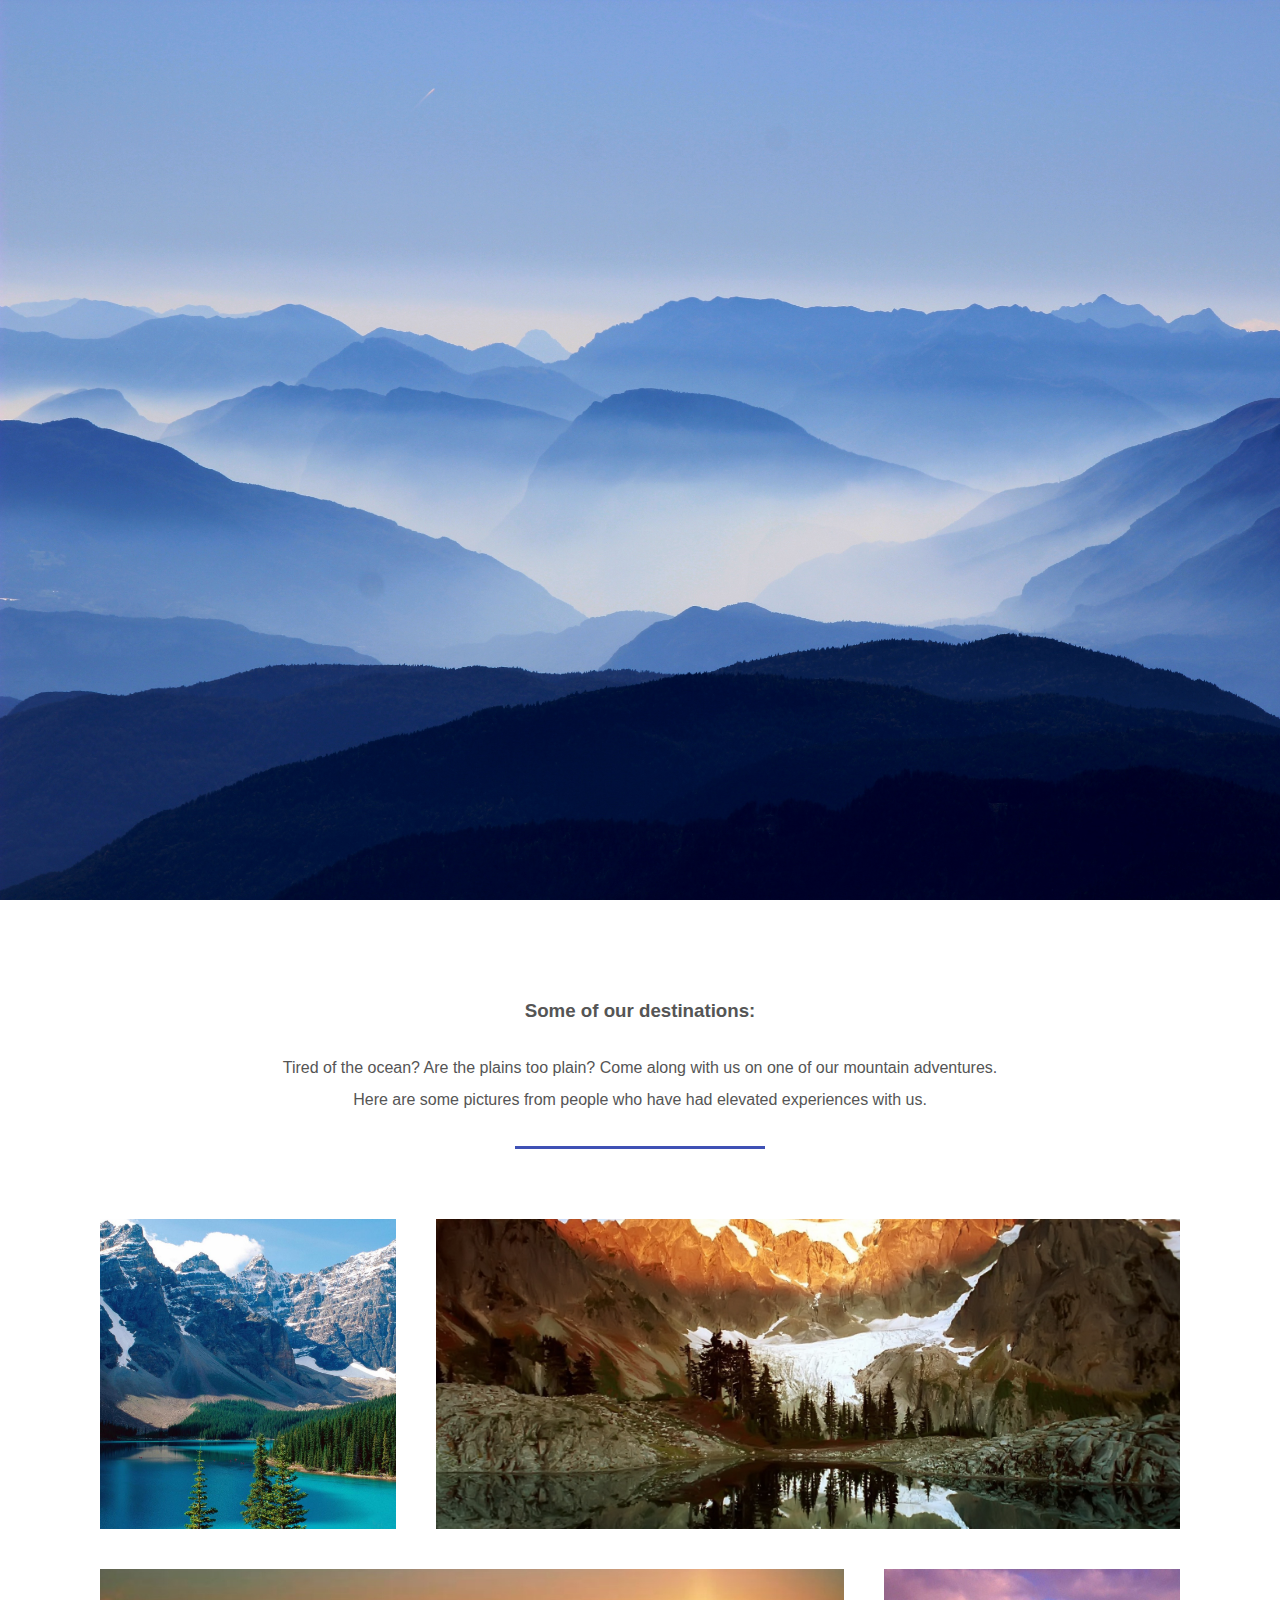
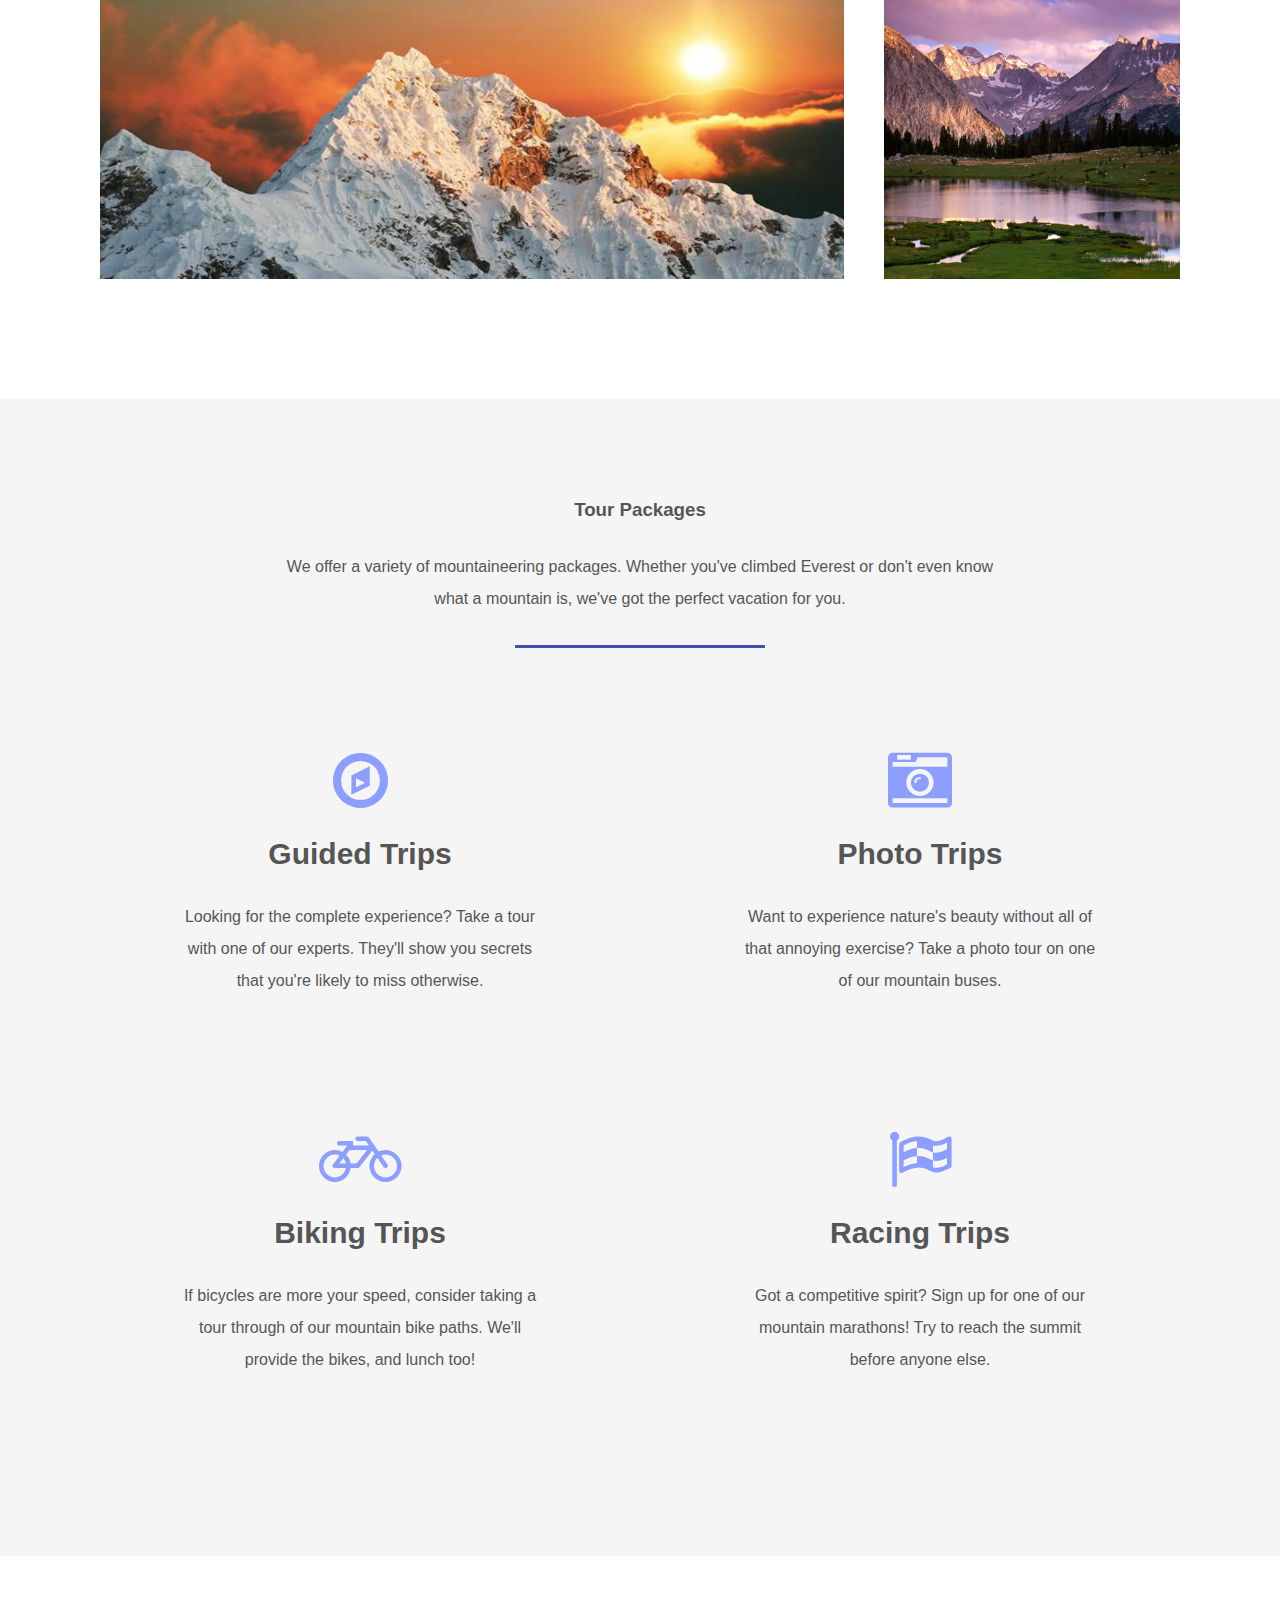
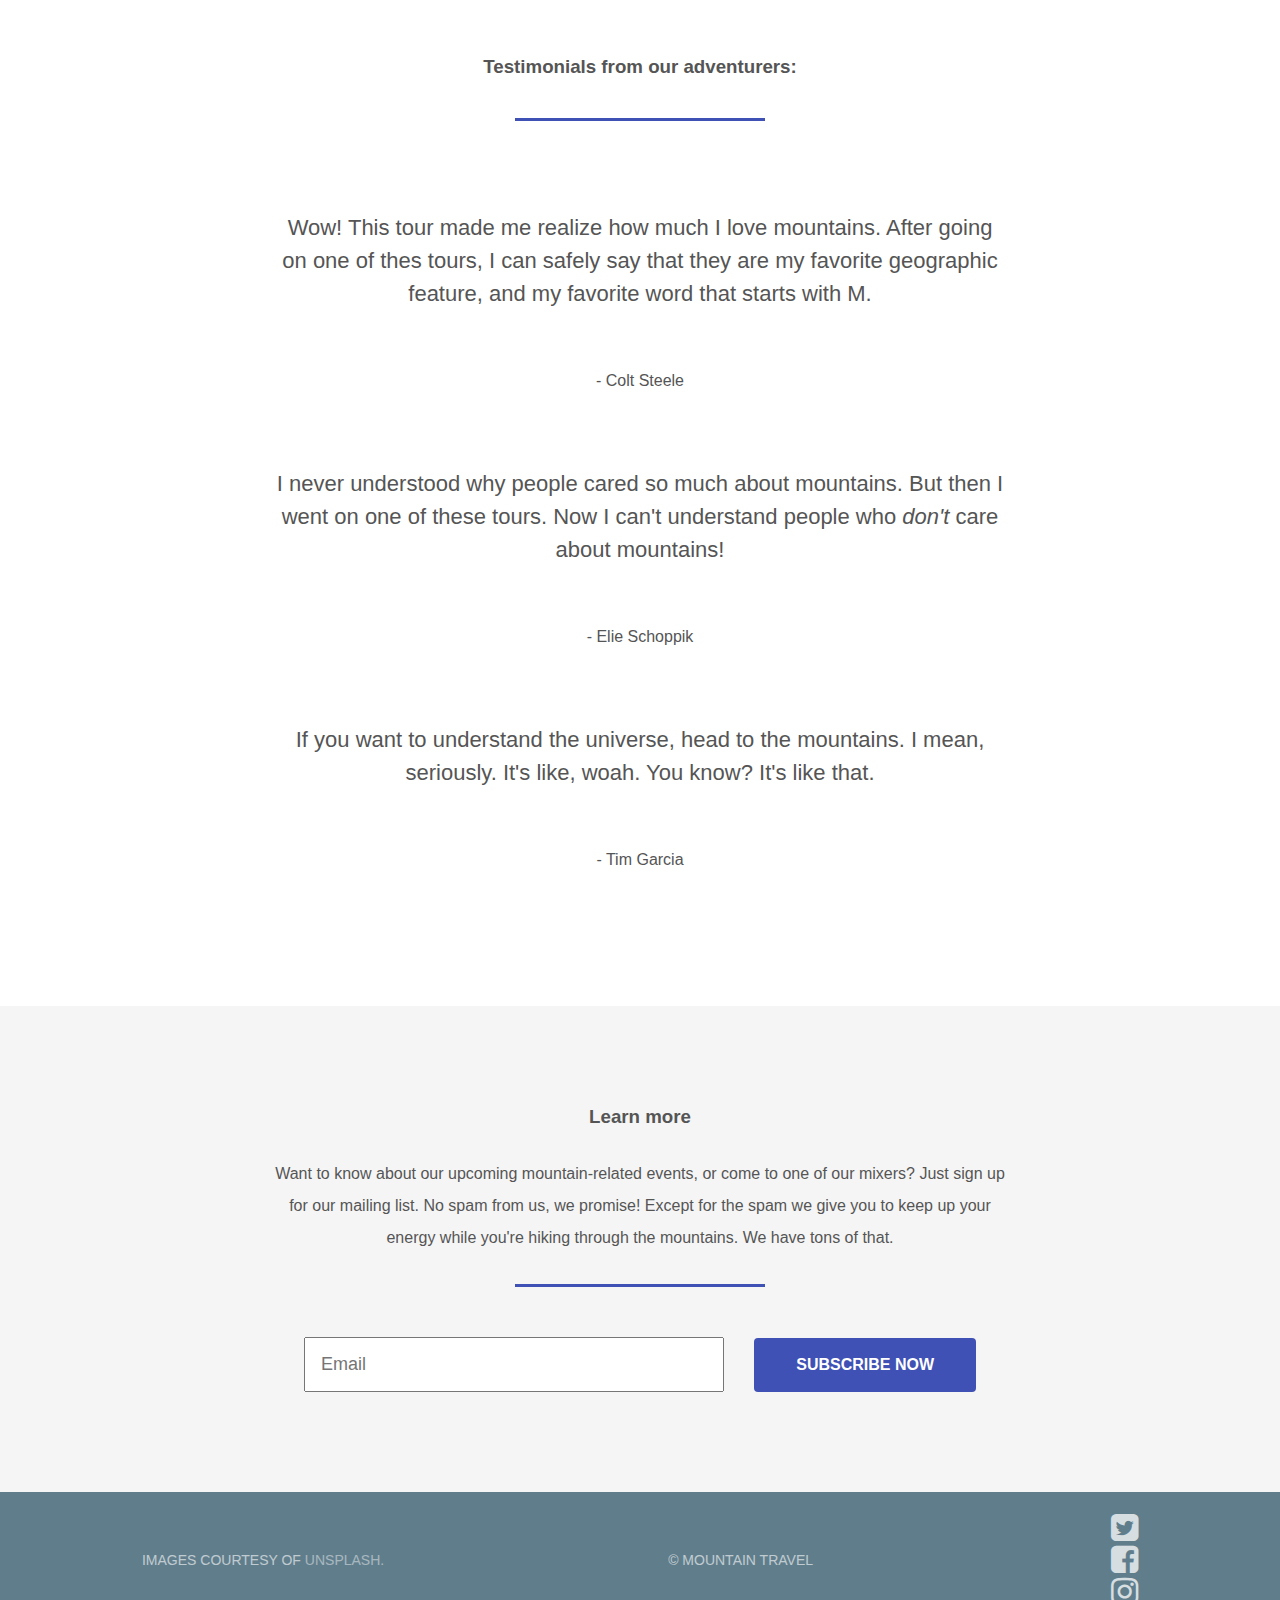
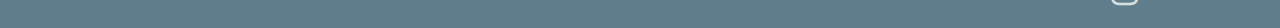
<file: projects/mountainsWebpage/index.html>
<!DOCTYPE html>
<html>
<head>
	<meta charset="utf-8">
	<meta name="viewport", content="width=device-width, initial-scale=1">
	<title>Mountain Travel</title>
	<link href="https://fonts.googleapis.com/css?family=Open+Sans:400,700|Quicksand:400,700" rel="stylesheet">
	<link rel="stylesheet" type="text/css" href="https://maxcdn.bootstrapcdn.com/font-awesome/4.7.0/css/font-awesome.min.css">
	<link rel="stylesheet" type="text/css" href="styles.css">
</head>
<body>
	<header>
		<h2><a href="#">Mountain Travel</a></h2>
		<nav>
			<li><a href="#">Tours</a></li>
			<li><a href="#">About</a></li>
			<li><a href="#">Contact</a></li>
		</nav>
	</header>

	<section class="hero">
		<div class="background-image", style="background-image: url(img/main.jpeg);"></div>
		<div class="hero-content-area">
			<h1>Mountain Travel</h1>
			<h3>Unmissable Adventure Tours Around The World</h3>
			<a href="#", class="btn">Contact Us</a>
		</div>
	</section>

	<section class="destinations">
		<h3 class="title">Some of our destinations:</h3>
		<p>Tired of the ocean? Are the plains too plain? Come along with us on one of our mountain adventures. Here are some pictures from people who have had elevated experiences with us.</p>
		<hr>
		<ul class="grid">
			<li class="small", style="background-image: url(img/mountain1.jpg);"></li>
			<li class="large", style="background-image: url(img/mountain2.jpg);"></li>
			<li class="large", style="background-image: url(img/mountain3.jpg);"></li>
			<li class="small", style="background-image: url(img/mountain4.jpeg);"></li>
		</ul>
	</section>

	<section class="packages">
		<h3 class="title">Tour Packages</h3>
		<p>We offer a variety of mountaineering packages. Whether you've climbed Everest or don't even know what a mountain is, we've got the perfect vacation for you.</p>
		<hr>

		<ul class="grid">
			<li>
				<i class="fa fa-compass fa-4x"></i>
				<h4>Guided Trips</h4>
				<p>Looking for the complete experience? Take a tour with one of our experts. They'll show you secrets that you're likely to miss otherwise.</p>
			</li>
			<li>
				<i class="fa fa-camera-retro fa-4x"></i>
				<h4>Photo Trips</h4>
				<p>Want to experience nature's beauty without all of that annoying exercise? Take a photo tour on one of our mountain buses.</p>
			</li>
			<li>
				<i class="fa fa-bicycle fa-4x"></i>
				<h4>Biking Trips</h4>
				<p>If bicycles are more your speed, consider taking a tour through of our mountain bike paths. We'll provide the bikes, and lunch too!</p>
			</li>
			<li>
				<i class="fa fa-flag-checkered fa-4x"></i>
				<h4>Racing Trips</h4>
				<p>Got a competitive spirit? Sign up for one of our mountain marathons! Try to reach the summit before anyone else.</p>
			</li>
		</ul>
	</section>

	<section class="testimonials">
		<h3 class="title">Testimonials from our adventurers:</h3>
		<hr>
		<p class="quote">Wow! This tour made me realize how much I love mountains. After going on one of thes tours, I can safely say that they are my favorite geographic feature, and my favorite word that starts with M.</p>
		<p class="author">- Colt Steele</p>
		<p class="quote">I never understood why people cared so much about mountains. But then I went on one of these tours. Now I can't understand people who <em>don't</em> care about mountains!</p>
		<p class="author">- Elie Schoppik</p>
		<p class="quote">If you want to understand the universe, head to the mountains. I mean, seriously. It's like, woah. You know? It's like that.</p>
		<p class="author">- Tim Garcia</p>
	</section>

	<section class="contact">
		<h3 class="title">Learn more</h3>
		<p>Want to know about our upcoming mountain-related events, or come to one of our mixers? Just sign up for our mailing list. No spam from us, we promise! Except for the spam we give you to keep up your energy while you're hiking through the mountains. We have tons of that.</p>
		<hr>
		<form>
			<input type="email", placeholder="Email">
			<a href="#", class="btn">Subscribe now</a>
		</form>
	</section>

	<footer>
		<p>Images courtesy of <a href="http://unsplash.com/">unsplash.</a></p>
		<p>© Mountain Travel</p>
		<ul>
			<li><a href="#"><i class="fa fa-twitter-square fa-2x"></i></a></li>
			<li><a href="#"><i class="fa fa-facebook-square fa-2x"></i></a></li>
			<li><a href="#"><i class="fa fa-instagram fa-2x"></i></a></li>
		</ul>
	</footer>
</body>
</html>
</file>
<file: projects/mountainsWebpage/styles.css>
/*General Styles*/

* {
	margin: 0;
	padding: 0;
	box-sizing: border-box;
}

html {
	font: normal 16px sans-serif;
	color: #555;
}

ul, nav {
	list-style: none;
}

a {
	text-decoration: none;
	opacity: 0.75;
	color: #fff;
}

a:hover {
	opacity: 1;
}

a.btn {
	border-radius: 4px;
	text-transform: uppercase;
	font-weight: bold;
	text-align: center;
	background-color: #3f51b5;
	opacity: 1;
}

section {
	display: flex;
	flex-direction: column;
	align-items: center;
	padding: 100px 80px;
}

.grid {
	width: 100%;
	display: flex;
	flex-wrap: wrap;
	justify-content: center;
}

hr {
	width: 250px;
	height: 3px;
	border: 0;
	background-color: #3f51b5;
	margin-bottom: 50px;
}

section h3.titles {
	text-transform: capitalize;
	font: bold 32px "Open sans", sans-serif;
	margin-bottom: 30px;
	text-align: center;
}

section p {
	max-width: 775px;
	line-height: 2;
	padding: 0 20px;
	margin: 30px;
	text-align: center;
}

section:not(.hero):nth-child(even) {
	background-color: #f5f5f5;
}

@media (max-width: 800px) {
	section {
		padding: 50px 20px;
	}
}

/*Header Styles*/

header {
	position: absolute;
	width: 100%;
	display: flex;
	justify-content: space-between;
	align-items: center;
	padding: 35px 100px 0;
	animation: 1s fadein 0.5s forwards;
	opacity: 0;
	color: #fff;
}

@keyframes fadein {
	100% {
		opacity: 1;
	}
}

header h2 {
	font-family: "Quicksand", sans-serif;
}

header nav {
	display: flex;
	margin-right: -15px;
}

header nav li {
	margin: 0 15px;
}

@media (max-width: 800px) {
	header {
		padding: 20px 50px;
		flex-direction: column;
	}
	header h2 {
		margin-bottom: 15px;
	}
}

/*Hero Styles*/

.hero {
	position: relative;
	justify-content: center;
	text-align: center;
	min-height: 100vh;
	color: #fff;
}

.hero .background-image {
	position: absolute;
	top: 0;
	left: 0;
	width: 100%;
	height: 100%;
	background-size: cover;
	z-index: -1;
	background-color: #80a3db;
}

.hero h1 {
	font: bold 60px "Open Sans", sans-serif;
	margin-bottom: 15px;
}

.hero h3 {
	font: normal 28px "Open Sans", sans-serif;
	margin-bottom: 40px; 
}

.hero a.btn {
	padding: 20px 46px;
}

.hero-content-area {
	opacity: 0;
	margin-top: 100px;
	animation: 1s slidefade 1s forwards;
}

@keyframes slidefade {
	100% {
		opacity: 1;
		margin: 0;
	}
}

@media (max-width: 800px) {
	.hero h1 {
		font-size: 48px;
	}
	.hero h3 {
		font-size: 24px;
	}
	.hero a.btn {
		padding: 15px 40px;
	}
}

/*Destinations Section*/

.destinations .grid li {
	height: 350px;
	padding: 20px; 
	background-clip: content-box;
	background-size: cover;
	background-position: center;
}

.destinations .grid li.small {
	flex-basis: 30%;
}

.destinations .grid li.large {
	flex-basis: 70%;
}

@media (max-width: 1100px) {
	.destinations .grid li.small,
	.destinations .grid li.large {
		flex-basis: 50%;
	}
}

@media (max-width: 800px) {
	.destinations .grid li.small,
	.destinations .grid li.large {
		flex-basis: 100%;
	}
}

/*Packages Section*/

.packages .grid li {
	padding: 50px;
	flex-basis: 50%;
	text-align: center;
}

.packages .grid li i {
	color: #8c9eff;
}

.packages .grid li h4 {
	font-size: 30px;
	margin: 25px 0;
}

@media (max-width: 800px) {
	.packages .grid li {
		flex-basis: 100%;
		padding: 20px;
	}
}

/*Testimonials Section*/

.testimonials .quote {
	font-size: 22px;
	font-weight: 300;
	line-height: 1.5;
	margin: 40px 0 25px;
}

.testimonials hr {
	margin-top: 40px;
}

@media (max-width: 800px) {
	.testimonials .quote {
		font-size: 18px;
		margin: 15px 0;
	}
	.testimonials .author {
		font-size: 14px;
	}
}

/*Contact Section*/

.contact form {
	display: flex;
	align-items: center;
	justify-content: center;
	flex-wrap: wrap;
	width: 60%;
}

.contact form .btn {
	padding: 18px 42px;
}

.contact form input {
	padding: 15px;
	margin-right: 30px;
	font-size: 18px;
	color: #555;
	flex: 1;
}

@media (max-width: 1000px) {
	.contact form input {
		flex-basis: 100%;
		margin: 0 0 20px 0;
	}
}

/*Footer Section*/

footer {
	display: flex;
	align-items: center;
	justify-content: space-around;
	background-color: #607d8b;
	color: #fff;
	padding: 20px 0;
}

footer ul li {
	margin-left: 14px;
}

footer p {
	text-transform: uppercase;
	font-size: 14px;
	opacity: 0.6;
	align-self: center;
}

@media (max-width: 1100px) {
	footer {
		flex-direction: column;
	}
	footer p {
		text-align: center;
		margin-bottom: 20px;
	}
	footer ul li {
		margin: 0 8px;
	}
}
</file>
